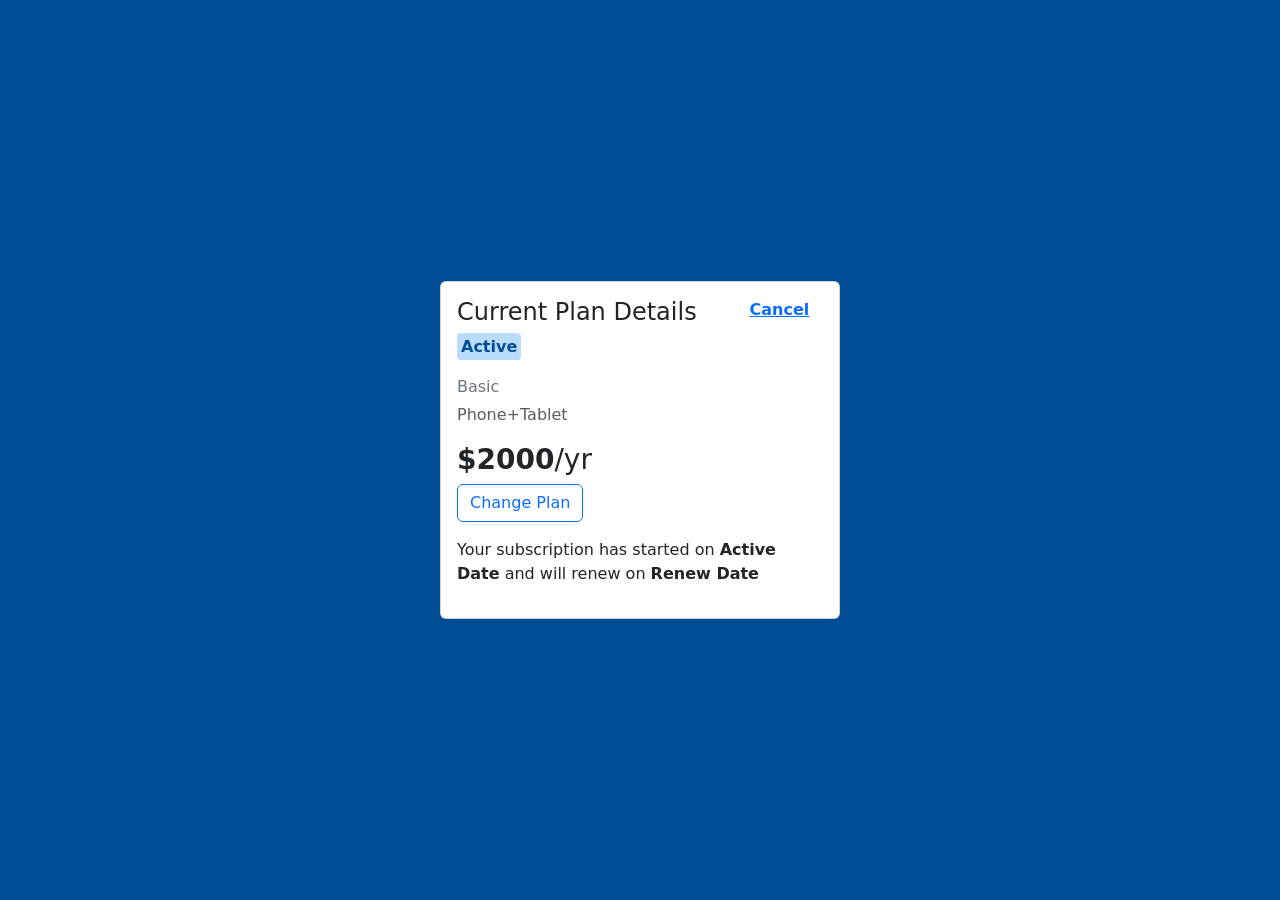
<file: active_plan.html>
<!DOCTYPE html>
<!--[if lt IE 7]>      <html class="no-js lt-ie9 lt-ie8 lt-ie7"> <![endif]-->
<!--[if IE 7]>         <html class="no-js lt-ie9 lt-ie8"> <![endif]-->
<!--[if IE 8]>         <html class="no-js lt-ie9"> <![endif]-->
<!--[if gt IE 8]>      <html class="no-js"> <!--<![endif]-->
<html>

<head>
    <meta charset="utf-8">
    <meta http-equiv="X-UA-Compatible" content="IE=edge">
    <title>Richpanel - Active Plan</title>
    <meta name="description" content="">
    <meta name="viewport" content="width=device-width, initial-scale=1">
    <link href="https://cdn.jsdelivr.net/npm/bootstrap@5.2.0/dist/css/bootstrap.min.css" rel="stylesheet"
        integrity="sha384-gH2yIJqKdNHPEq0n4Mqa/HGKIhSkIHeL5AyhkYV8i59U5AR6csBvApHHNl/vI1Bx" crossorigin="anonymous">
    <link href="./style.css" rel="stylesheet">
</head>

<body class="d-flex align-items-center">
    <!--[if lt IE 7]>
            <p class="browsehappy">You are using an <strong>outdated</strong> browser. Please <a href="#">upgrade your browser</a> to improve your experience.</p>
        <![endif]-->
    <div class="container">
        <div class="row">
            <div class="col-md-12  d-flex justify-content-center">
                <div class="card" style="width: 25em;">
                    <div class="card-body">
                        <div class="row">
                            <div class="col-md-9 mb-3">
                                <h4>Current Plan Details</h4>
                                <p class="active-plan"><strong>Active</strong></p>
                            </div>
                            <div class="col-md-3"><strong><a href="#">
                                        <p class="text-right">Cancel</p>
                                    </a></strong></div>
                        </div>
                        <p class="text-secondary mb-1">Basic</p>
                        <p class="text-muted">Phone+Tablet</p>
                        <h3><strong>$2000</strong>/yr</h3>
                        <button class="btn btn-outline-primary">Change Plan</button>
                        <p class="mt-3">Your subscription has started on <strong>Active Date</strong> and will
                            renew on <strong>Renew Date</strong></p>
                    </div>
                </div>
            </div>
        </div>
    </div>
    <script src="https://cdn.jsdelivr.net/npm/bootstrap@5.2.0/dist/js/bootstrap.bundle.min.js"
        integrity="sha384-A3rJD856KowSb7dwlZdYEkO39Gagi7vIsF0jrRAoQmDKKtQBHUuLZ9AsSv4jD4Xa"
        crossorigin="anonymous"></script>
</body>

</html>
</file>
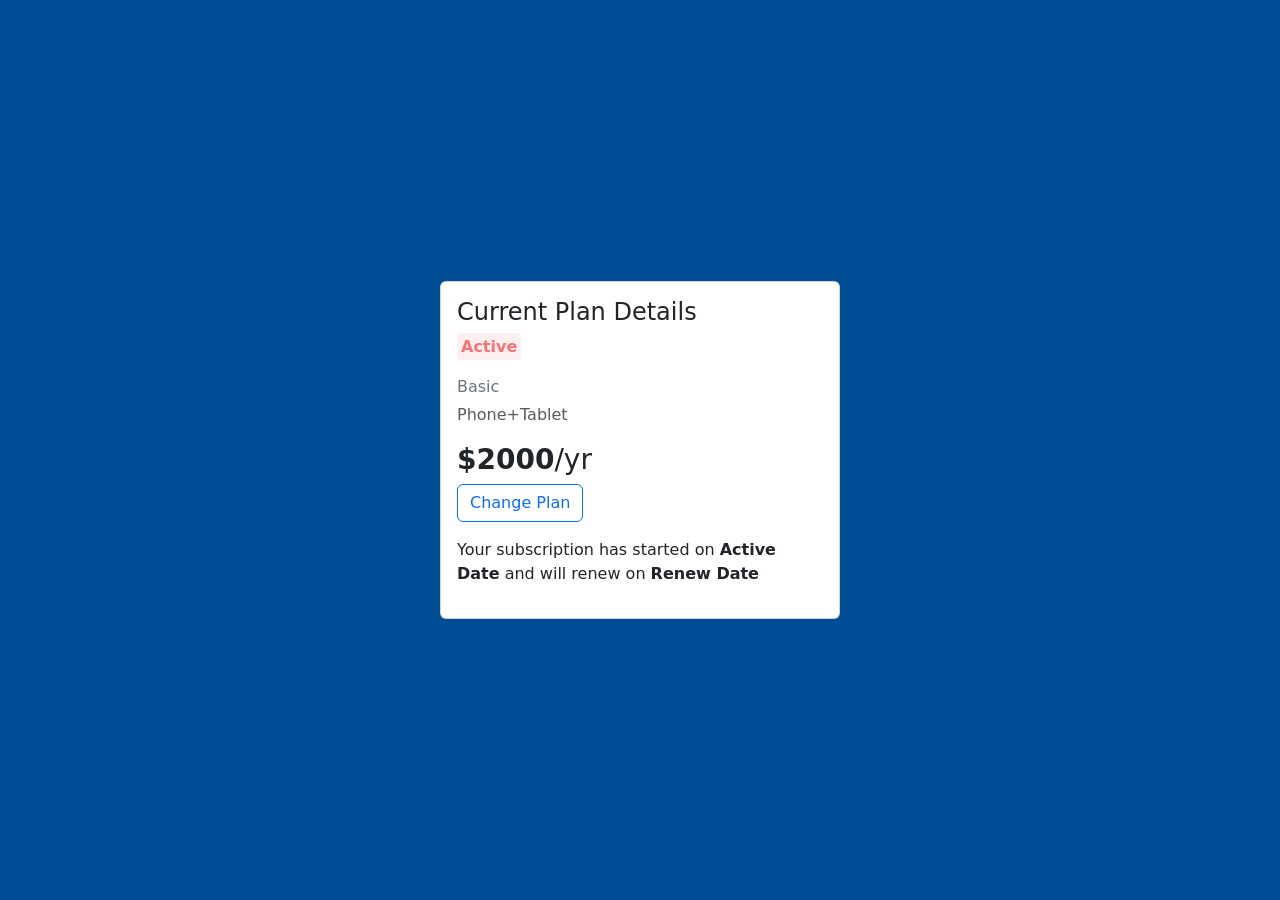
<file: cancelled_plan.html>
<!DOCTYPE html>
<!--[if lt IE 7]>      <html class="no-js lt-ie9 lt-ie8 lt-ie7"> <![endif]-->
<!--[if IE 7]>         <html class="no-js lt-ie9 lt-ie8"> <![endif]-->
<!--[if IE 8]>         <html class="no-js lt-ie9"> <![endif]-->
<!--[if gt IE 8]>      <html class="no-js"> <!--<![endif]-->
<html>

<head>
    <meta charset="utf-8">
    <meta http-equiv="X-UA-Compatible" content="IE=edge">
    <title>Richpanel - Cancelled Plan</title>
    <meta name="description" content="">
    <meta name="viewport" content="width=device-width, initial-scale=1">
    <link href="https://cdn.jsdelivr.net/npm/bootstrap@5.2.0/dist/css/bootstrap.min.css" rel="stylesheet"
        integrity="sha384-gH2yIJqKdNHPEq0n4Mqa/HGKIhSkIHeL5AyhkYV8i59U5AR6csBvApHHNl/vI1Bx" crossorigin="anonymous">
    <link href="./style.css" rel="stylesheet">
</head>

<body class="d-flex align-items-center">
    <!--[if lt IE 7]>
            <p class="browsehappy">You are using an <strong>outdated</strong> browser. Please <a href="#">upgrade your browser</a> to improve your experience.</p>
        <![endif]-->
    <div class="container">
        <div class="row">
            <div class="col-md-12  d-flex justify-content-center">
                <div class="card" style="width: 25em;">
                    <div class="card-body">
                        <div class="row">
                            <div class="col-md-9 mb-3">
                                <h4>Current Plan Details</h4>
                                <p class="cancelled-plan"><strong>Active</strong></p>
                            </div>
                        </div>
                        <p class="text-secondary mb-1">Basic</p>
                        <p class="text-muted">Phone+Tablet</p>
                        <h3><strong>$2000</strong>/yr</h3>
                        <button class="btn btn-outline-primary">Change Plan</button>
                        <p class="mt-3">Your subscription has started on <strong>Active Date</strong> and will
                            renew on <strong>Renew Date</strong></p>
                    </div>
                </div>
            </div>
        </div>
    </div>
    <script src="https://cdn.jsdelivr.net/npm/bootstrap@5.2.0/dist/js/bootstrap.bundle.min.js"
        integrity="sha384-A3rJD856KowSb7dwlZdYEkO39Gagi7vIsF0jrRAoQmDKKtQBHUuLZ9AsSv4jD4Xa"
        crossorigin="anonymous"></script>
</body>

</html>
</file>
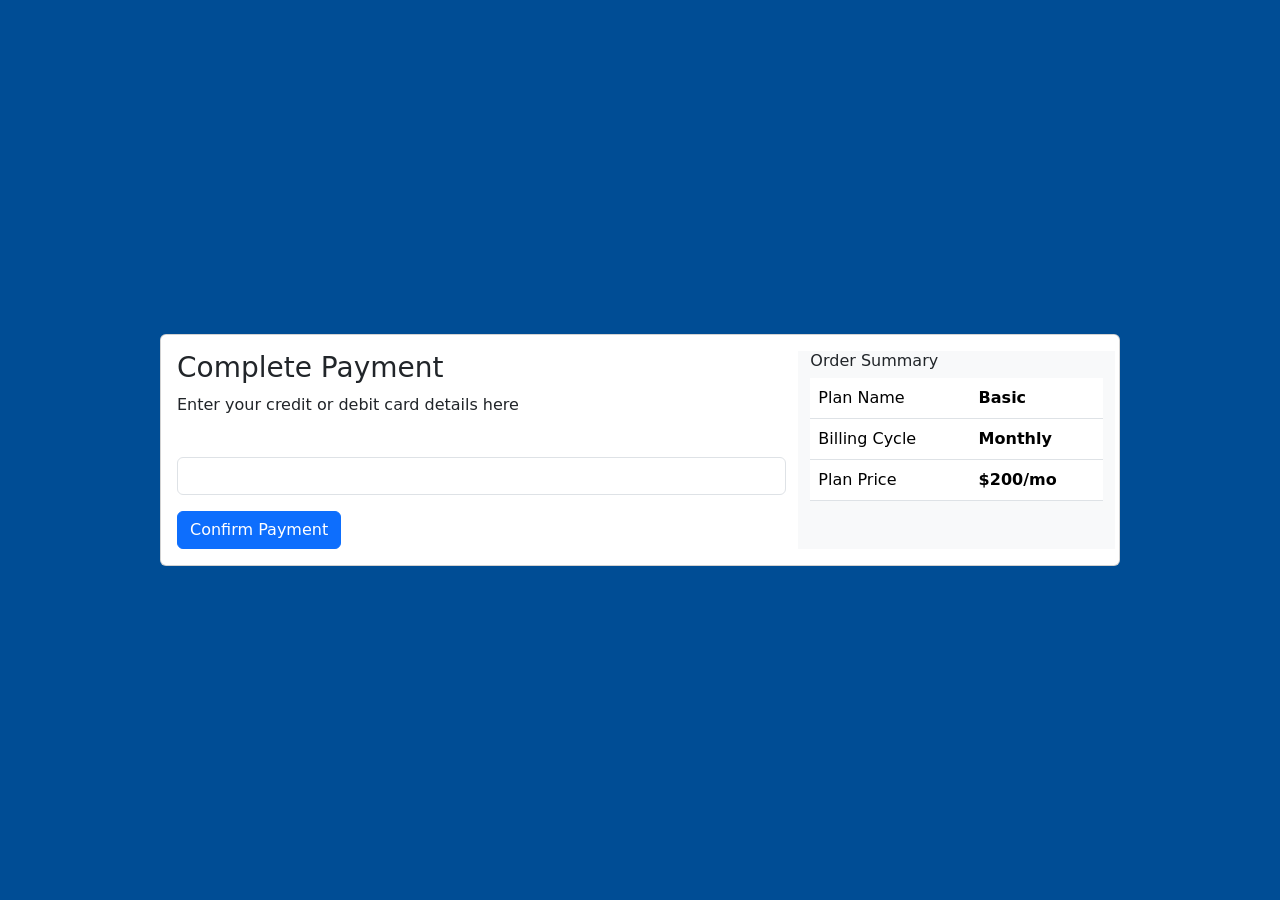
<file: payment.html>
<!DOCTYPE html>
<!--[if lt IE 7]>      <html class="no-js lt-ie9 lt-ie8 lt-ie7"> <![endif]-->
<!--[if IE 7]>         <html class="no-js lt-ie9 lt-ie8"> <![endif]-->
<!--[if IE 8]>         <html class="no-js lt-ie9"> <![endif]-->
<!--[if gt IE 8]>      <html class="no-js"> <!--<![endif]-->
<html>

<head>
  <meta charset="utf-8">
  <meta http-equiv="X-UA-Compatible" content="IE=edge">
  <title>Richpanel - Payment</title>
  <meta name="description" content="">
  <meta name="viewport" content="width=device-width, initial-scale=1">
  <link href="https://cdn.jsdelivr.net/npm/bootstrap@5.2.0/dist/css/bootstrap.min.css" rel="stylesheet"
    integrity="sha384-gH2yIJqKdNHPEq0n4Mqa/HGKIhSkIHeL5AyhkYV8i59U5AR6csBvApHHNl/vI1Bx" crossorigin="anonymous">
  <link href="./style.css" rel="stylesheet">
</head>

<body class="d-flex align-items-center">
  <!--[if lt IE 7]>
            <p class="browsehappy">You are using an <strong>outdated</strong> browser. Please <a href="#">upgrade your browser</a> to improve your experience.</p>
        <![endif]-->

  <div class="container d-flex justify-content-center">
    <div class="card" style="width: 60em;">
      <div class="card-body">
        <div class="row">
          <div class="col-md-8">
            <h3>Complete Payment</h3>
            <p>Enter your credit or debit card details here</p>
            <form>
              <div class="mb-3">
                <label class="form-label"></label>
                <input type="text" class="form-control">
              </div>
              <button type="submit" class="btn btn-primary">Confirm Payment</button>
            </form>
          </div>
          <div class="col-md-4 bg-light">
            <h6>Order Summary</h6>
            <table class="table">
              <tbody>
                <tr>
                  <td>Plan Name</td>
                  <td><strong>Basic<strong></td>
                </tr>
                <tr>
                  <td>Billing Cycle</td>
                  <td><strong>Monthly<strong></strong></td>
                </tr>
                <tr>
                  <td>Plan Price</td>
                  <td><strong>$200/mo<strong></strong></td>
                </tr>
              </tbody>
            </table>
          </div>
        </div>
      </div>
    </div>
  </div>
  <script src="https://cdn.jsdelivr.net/npm/bootstrap@5.2.0/dist/js/bootstrap.bundle.min.js"
    integrity="sha384-A3rJD856KowSb7dwlZdYEkO39Gagi7vIsF0jrRAoQmDKKtQBHUuLZ9AsSv4jD4Xa"
    crossorigin="anonymous"></script>
</body>
</html>
</file>
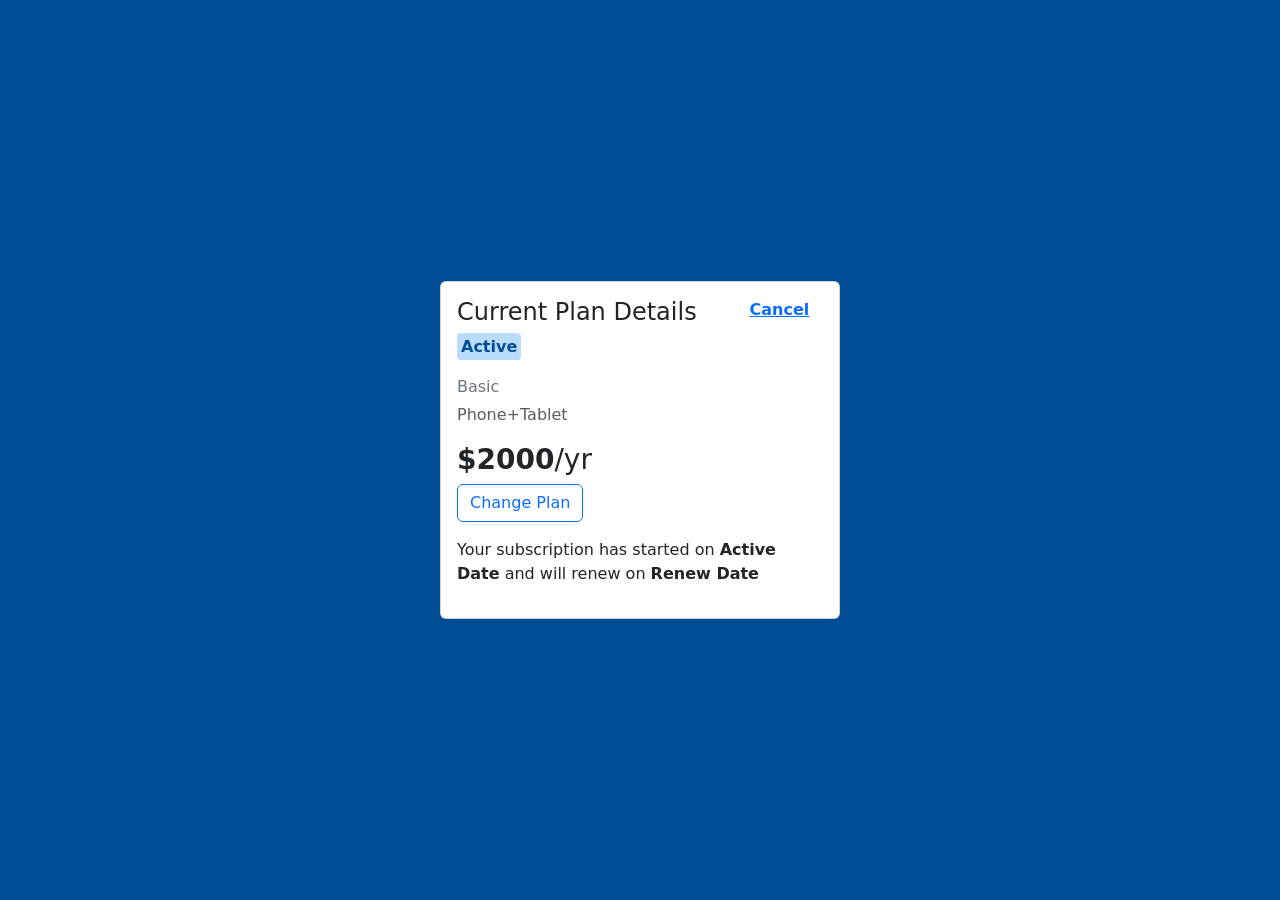
<file: html/active_plan.html>
<!DOCTYPE html>
<!--[if lt IE 7]>      <html class="no-js lt-ie9 lt-ie8 lt-ie7"> <![endif]-->
<!--[if IE 7]>         <html class="no-js lt-ie9 lt-ie8"> <![endif]-->
<!--[if IE 8]>         <html class="no-js lt-ie9"> <![endif]-->
<!--[if gt IE 8]>      <html class="no-js"> <!--<![endif]-->
<html>

<head>
    <meta charset="utf-8">
    <meta http-equiv="X-UA-Compatible" content="IE=edge">
    <title>Richpanel - Active Plan</title>
    <meta name="description" content="">
    <meta name="viewport" content="width=device-width, initial-scale=1">
    <link href="https://cdn.jsdelivr.net/npm/bootstrap@5.2.0/dist/css/bootstrap.min.css" rel="stylesheet"
        integrity="sha384-gH2yIJqKdNHPEq0n4Mqa/HGKIhSkIHeL5AyhkYV8i59U5AR6csBvApHHNl/vI1Bx" crossorigin="anonymous">
    <link href="../css/style.css" rel="stylesheet">
</head>

<body class="d-flex align-items-center">
    <!--[if lt IE 7]>
            <p class="browsehappy">You are using an <strong>outdated</strong> browser. Please <a href="#">upgrade your browser</a> to improve your experience.</p>
        <![endif]-->
    <div class="container">
        <div class="row">
            <div class="col-md-12  d-flex justify-content-center">
                <div class="card" style="width: 25em;">
                    <div class="card-body">
                        <div class="row">
                            <div class="col-md-9 mb-3">
                                <h4>Current Plan Details</h4>
                                <p class="active-plan"><strong>Active</strong></p>
                            </div>
                            <div class="col-md-3"><strong><a href="#">
                                        <p class="text-right">Cancel</p>
                                    </a></strong></div>
                        </div>
                        <p class="text-secondary mb-1">Basic</p>
                        <p class="text-muted">Phone+Tablet</p>
                        <h3><strong>$2000</strong>/yr</h3>
                        <button class="btn btn-outline-primary">Change Plan</button>
                        <p class="mt-3">Your subscription has started on <strong>Active Date</strong> and will
                            renew on <strong>Renew Date</strong></p>
                    </div>
                </div>
            </div>
        </div>
    </div>
    <script src="https://cdn.jsdelivr.net/npm/bootstrap@5.2.0/dist/js/bootstrap.bundle.min.js"
        integrity="sha384-A3rJD856KowSb7dwlZdYEkO39Gagi7vIsF0jrRAoQmDKKtQBHUuLZ9AsSv4jD4Xa"
        crossorigin="anonymous"></script>
</body>

</html>
</file>
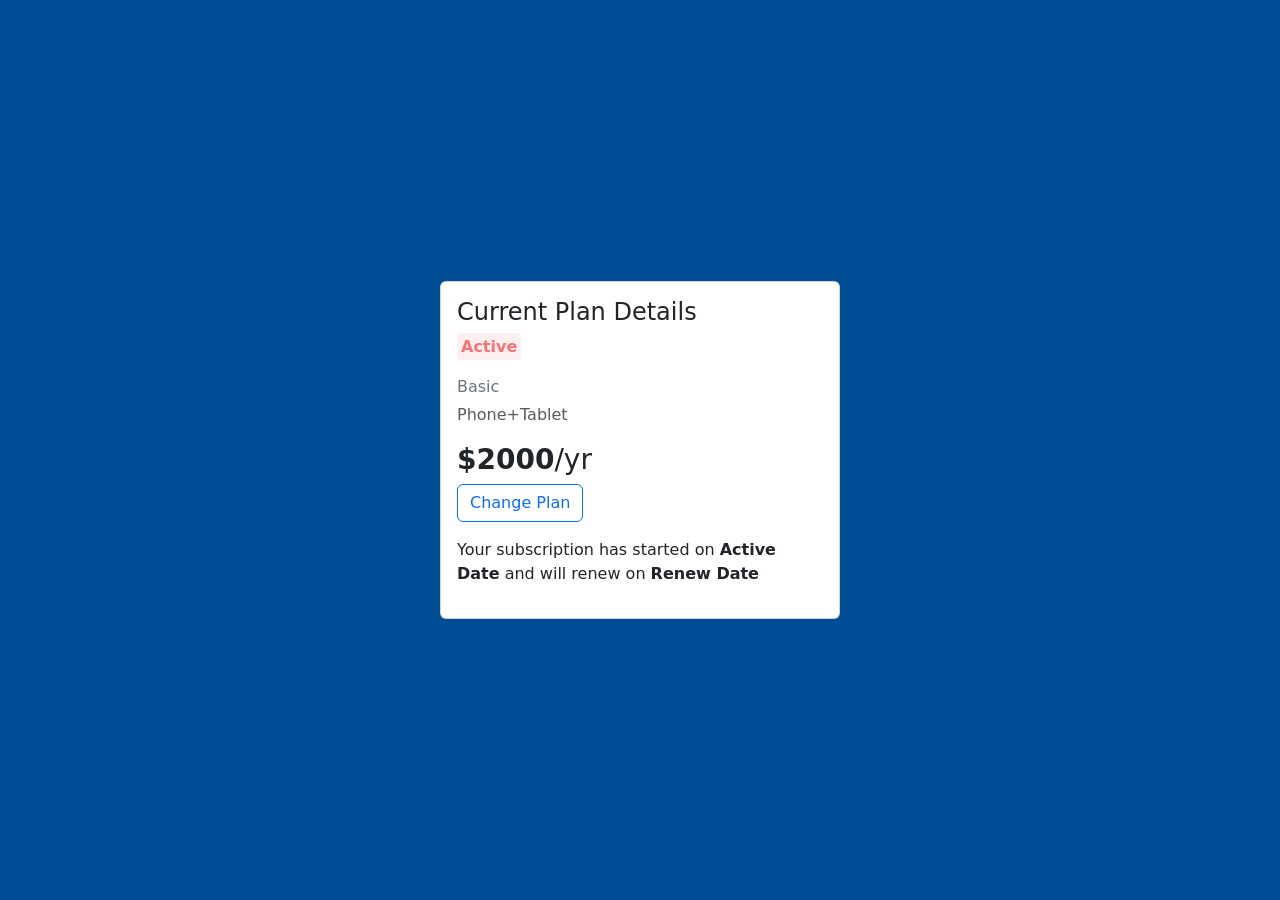
<file: html/cancelled_plan.html>
<!DOCTYPE html>
<!--[if lt IE 7]>      <html class="no-js lt-ie9 lt-ie8 lt-ie7"> <![endif]-->
<!--[if IE 7]>         <html class="no-js lt-ie9 lt-ie8"> <![endif]-->
<!--[if IE 8]>         <html class="no-js lt-ie9"> <![endif]-->
<!--[if gt IE 8]>      <html class="no-js"> <!--<![endif]-->
<html>

<head>
    <meta charset="utf-8">
    <meta http-equiv="X-UA-Compatible" content="IE=edge">
    <title>Richpanel - Cancelled Plan</title>
    <meta name="description" content="">
    <meta name="viewport" content="width=device-width, initial-scale=1">
    <link href="https://cdn.jsdelivr.net/npm/bootstrap@5.2.0/dist/css/bootstrap.min.css" rel="stylesheet"
        integrity="sha384-gH2yIJqKdNHPEq0n4Mqa/HGKIhSkIHeL5AyhkYV8i59U5AR6csBvApHHNl/vI1Bx" crossorigin="anonymous">
    <link href="../css/style.css" rel="stylesheet">
</head>

<body class="d-flex align-items-center">
    <!--[if lt IE 7]>
            <p class="browsehappy">You are using an <strong>outdated</strong> browser. Please <a href="#">upgrade your browser</a> to improve your experience.</p>
        <![endif]-->
    <div class="container">
        <div class="row">
            <div class="col-md-12  d-flex justify-content-center">
                <div class="card" style="width: 25em;">
                    <div class="card-body">
                        <div class="row">
                            <div class="col-md-9 mb-3">
                                <h4>Current Plan Details</h4>
                                <p class="cancelled-plan"><strong>Active</strong></p>
                            </div>
                        </div>
                        <p class="text-secondary mb-1">Basic</p>
                        <p class="text-muted">Phone+Tablet</p>
                        <h3><strong>$2000</strong>/yr</h3>
                        <button class="btn btn-outline-primary">Change Plan</button>
                        <p class="mt-3">Your subscription has started on <strong>Active Date</strong> and will
                            renew on <strong>Renew Date</strong></p>
                    </div>
                </div>
            </div>
        </div>
    </div>
    <script src="https://cdn.jsdelivr.net/npm/bootstrap@5.2.0/dist/js/bootstrap.bundle.min.js"
        integrity="sha384-A3rJD856KowSb7dwlZdYEkO39Gagi7vIsF0jrRAoQmDKKtQBHUuLZ9AsSv4jD4Xa"
        crossorigin="anonymous"></script>
</body>

</html>
</file>
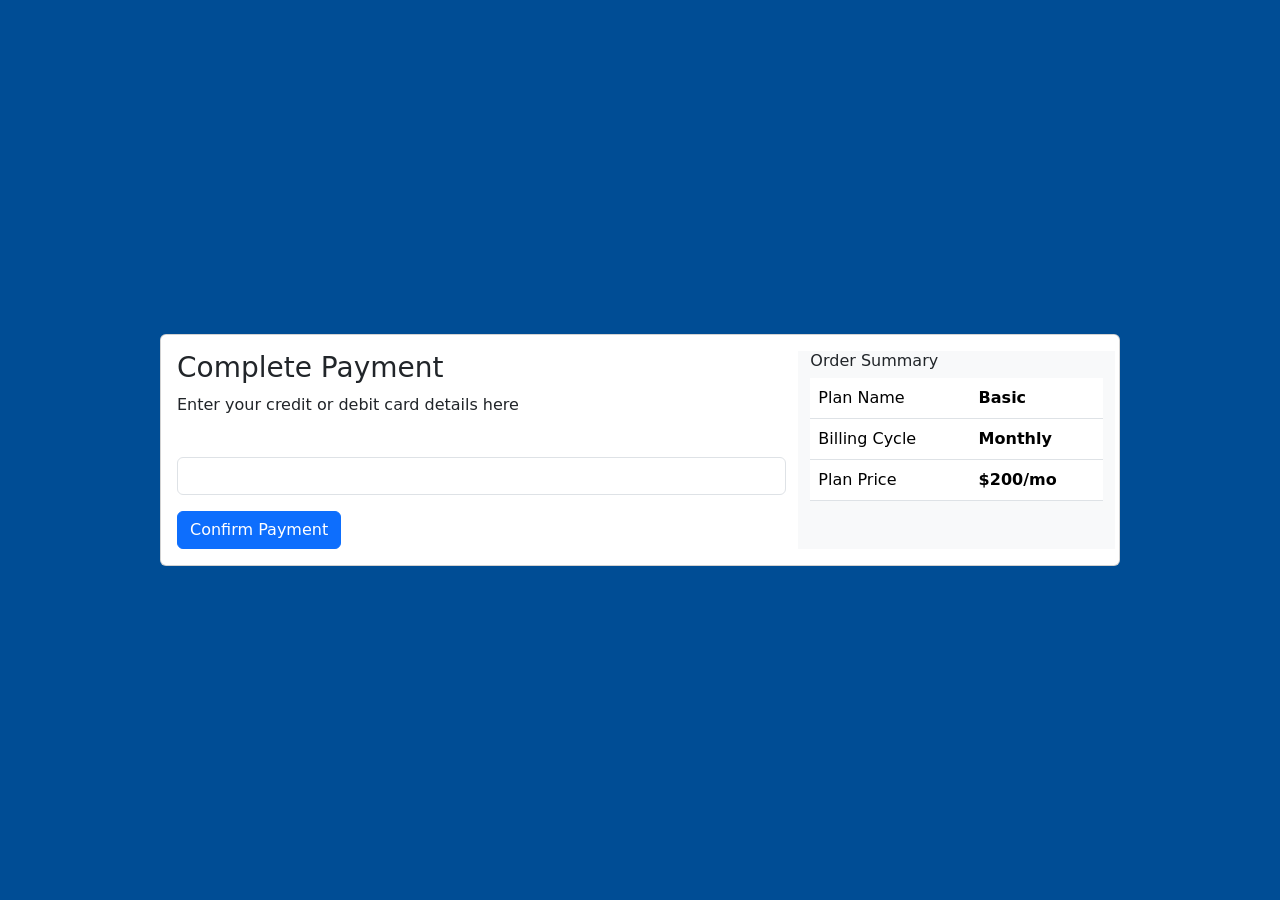
<file: html/payment.html>
<!DOCTYPE html>
<!--[if lt IE 7]>      <html class="no-js lt-ie9 lt-ie8 lt-ie7"> <![endif]-->
<!--[if IE 7]>         <html class="no-js lt-ie9 lt-ie8"> <![endif]-->
<!--[if IE 8]>         <html class="no-js lt-ie9"> <![endif]-->
<!--[if gt IE 8]>      <html class="no-js"> <!--<![endif]-->
<html>

<head>
  <meta charset="utf-8">
  <meta http-equiv="X-UA-Compatible" content="IE=edge">
  <title>Richpanel - Payment</title>
  <meta name="description" content="">
  <meta name="viewport" content="width=device-width, initial-scale=1">
  <link href="https://cdn.jsdelivr.net/npm/bootstrap@5.2.0/dist/css/bootstrap.min.css" rel="stylesheet"
    integrity="sha384-gH2yIJqKdNHPEq0n4Mqa/HGKIhSkIHeL5AyhkYV8i59U5AR6csBvApHHNl/vI1Bx" crossorigin="anonymous">
  <link href="../css/style.css" rel="stylesheet">
</head>

<body class="d-flex align-items-center">
  <!--[if lt IE 7]>
            <p class="browsehappy">You are using an <strong>outdated</strong> browser. Please <a href="#">upgrade your browser</a> to improve your experience.</p>
        <![endif]-->

  <div class="container d-flex justify-content-center">
    <div class="card" style="width: 60em;">
      <div class="card-body">
        <div class="row">
          <div class="col-md-8">
            <h3>Complete Payment</h3>
            <p>Enter your credit or debit card details here</p>
            <form>
              <div class="mb-3">
                <label class="form-label"></label>
                <input type="text" class="form-control">
              </div>
              <button type="submit" class="btn btn-primary">Confirm Payment</button>
            </form>
          </div>
          <div class="col-md-4 bg-light">
            <h6>Order Summary</h6>
            <table class="table">
              <tbody>
                <tr>
                  <td>Plan Name</td>
                  <td><strong>Basic<strong></td>
                </tr>
                <tr>
                  <td>Billing Cycle</td>
                  <td><strong>Monthly<strong></strong></td>
                </tr>
                <tr>
                  <td>Plan Price</td>
                  <td><strong>$200/mo<strong></strong></td>
                </tr>
              </tbody>
            </table>
          </div>
        </div>
      </div>
    </div>
  </div>
  <script src="https://cdn.jsdelivr.net/npm/bootstrap@5.2.0/dist/js/bootstrap.bundle.min.js"
    integrity="sha384-A3rJD856KowSb7dwlZdYEkO39Gagi7vIsF0jrRAoQmDKKtQBHUuLZ9AsSv4jD4Xa"
    crossorigin="anonymous"></script>
</body>
</html>
</file>
<file: style.css>
html{
    height: 100%;
}

body{
    background-color: #004d95;
    min-height: 100%;
}

.active-plan{
    background-color: #baddfe;
    color: #004d95;
    display: inline;
    padding: 4px;
    border-radius: 4px;
}

.cancelled-plan{
    background-color: #fdeff0;
    color: #f57474;
    display: inline;
    padding: 4px;
    border-radius: 4px;
}

.price-row th {
    background-color: #004d95;
    color: white;
    padding: 20px;
    border-style: solid;
    border-color: white;
    border-width: 0px 10px;
}

.plan-button {
    box-shadow: none;
    border: none;
    color: white;
    background-color: #004d95;
    font-size: 1em;
    padding: 11px;
}

.plan-button:hover {
    box-shadow: none;
    border-color: #004d95;
    border-style: solid;
    color:  #004d95;
    background-color: white;
    font-size: 1em;
    padding: 8px;
    
}
</file>
<file: css/style.css>
html{
    height: 100%;
}

body{
    background-color: #004d95;
    min-height: 100%;
}

.active-plan{
    background-color: #baddfe;
    color: #004d95;
    display: inline;
    padding: 4px;
    border-radius: 4px;
}

.cancelled-plan{
    background-color: #fdeff0;
    color: #f57474;
    display: inline;
    padding: 4px;
    border-radius: 4px;
}

.price-row th {
    background-color: #004d95;
    color: white;
    padding: 20px;
    border-style: solid;
    border-color: white;
    border-width: 0px 10px;
}

.plan-button {
    box-shadow: none;
    border: none;
    color: white;
    background-color: #004d95;
    font-size: 1em;
    padding: 11px;
}

.plan-button:hover {
    box-shadow: none;
    border-color: #004d95;
    border-style: solid;
    color:  #004d95;
    background-color: white;
    font-size: 1em;
    padding: 8px;
    
}
</file>
